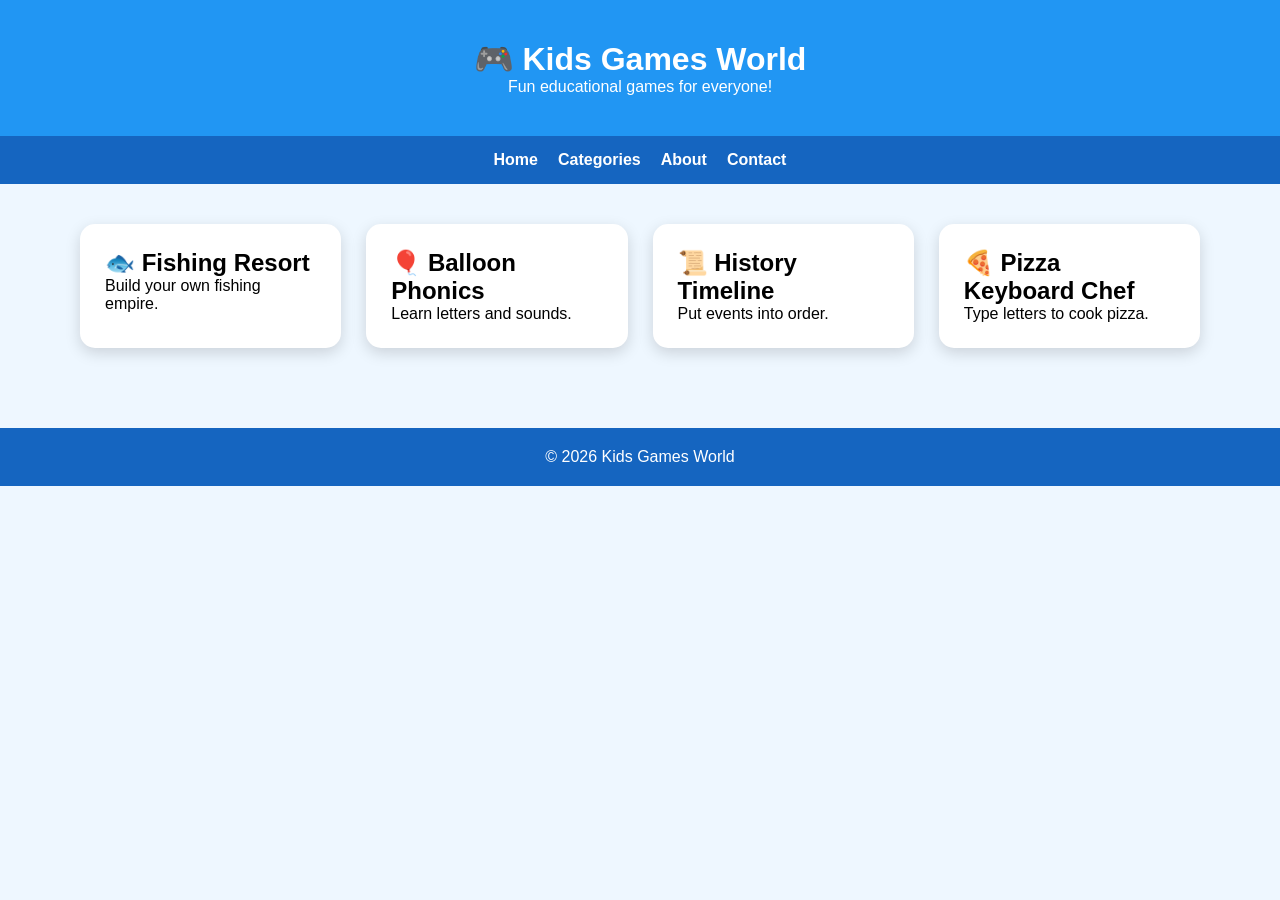
<file: index.html>
<!DOCTYPE html>
<html lang="en">
<head>

<meta charset="UTF-8">
<meta name="viewport" content="width=device-width, initial-scale=1.0">

<title>Kids Games World</title>

<link rel="stylesheet" href="style.css">

</head>

<body>

<header>

<h1>🎮 Kids Games World</h1>

<p>Fun educational games for everyone!</p>

</header>

<nav>

<a href="#">Home</a>

<a href="#">Categories</a>

<a href="#">About</a>

<a href="#">Contact</a>

</nav>

<main>

<div class="games-grid">

<a class="game-card" href="games/fishing-resort.html">

<h2>🐟 Fishing Resort</h2>

<p>Build your own fishing empire.</p>

</a>

<a class="game-card" href="games/balloon-phonics.html">

<h2>🎈 Balloon Phonics</h2>

<p>Learn letters and sounds.</p>

</a>

<a class="game-card" href="games/history-timeline.html">

<h2>📜 History Timeline</h2>

<p>Put events into order.</p>

</a>

<a class="game-card" href="games/pizza-chef.html">

<h2>🍕 Pizza Keyboard Chef</h2>

<p>Type letters to cook pizza.</p>

</a>

</div>

</main>

<footer>

<p>© 2026 Kids Games World</p>

</footer>

<script src="script.js"></script>

</body>
</html>
</file>
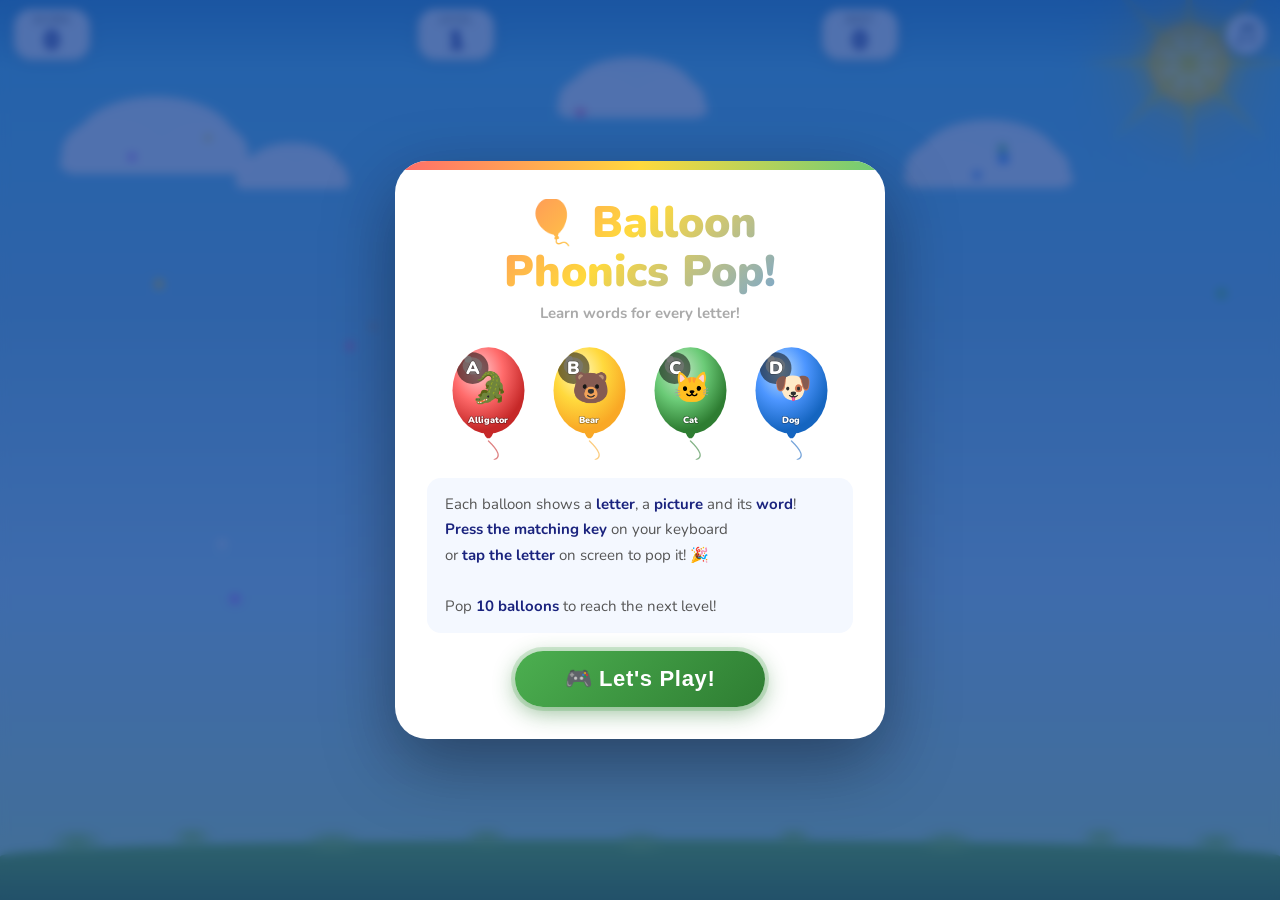
<file: games/balloon-phonics.html>
<!DOCTYPE html>
<html lang="en">
<head>
<meta charset="UTF-8">
<meta name="viewport" content="width=device-width, initial-scale=1.0, user-scalable=no">
<title>Balloon Phonics Pop!</title>
<meta name="description" content="A fun kids phonics balloon pop game — learn your ABCs!">
<link rel="preconnect" href="https://fonts.googleapis.com">
<link href="https://fonts.googleapis.com/css2?family=Nunito:wght@700;800;900&display=swap" rel="stylesheet">
<style>
* { margin:0; padding:0; box-sizing:border-box; -webkit-tap-highlight-color:transparent; }

body {
  font-family:'Nunito','Segoe UI',Arial,sans-serif;
  background:#87CEEB;
  min-height:100vh;
  overflow:hidden;
  position:relative;
  user-select:none;
}

#sky {
  position:fixed; inset:0;
  background:linear-gradient(180deg,#5bc8f5 0%,#87CEEB 35%,#b8e8f9 65%,#c8f2aa 100%);
  z-index:0;
}

#sun {
  position:fixed; top:22px; right:50px;
  width:82px; height:82px;
  background:radial-gradient(circle,#fff7b0 20%,#FFE033 55%,#FFB300 100%);
  border-radius:50%;
  box-shadow:0 0 0 14px rgba(255,220,0,0.18),0 0 60px 30px rgba(255,200,0,0.35);
  z-index:1;
  animation:sunPulse 3.5s ease-in-out infinite, sunSpin 22s linear infinite;
}
@keyframes sunPulse {
  0%,100%{box-shadow:0 0 0 14px rgba(255,220,0,0.18),0 0 60px 30px rgba(255,200,0,0.35);}
  50%    {box-shadow:0 0 0 24px rgba(255,220,0,0.22),0 0 85px 42px rgba(255,200,0,0.44);}
}
@keyframes sunSpin { to { transform:rotate(360deg); } }

.sun-ray {
  position:absolute; top:50%; left:50%;
  width:110px; height:7px;
  background:linear-gradient(90deg,rgba(255,224,0,0.82),transparent);
  transform-origin:0 50%;
  border-radius:4px;
}
.sun-ray:nth-child(1){transform:translate(0,-50%) rotate(0deg);}
.sun-ray:nth-child(2){transform:translate(0,-50%) rotate(45deg);}
.sun-ray:nth-child(3){transform:translate(0,-50%) rotate(90deg);}
.sun-ray:nth-child(4){transform:translate(0,-50%) rotate(135deg);}
.sun-ray:nth-child(5){transform:translate(0,-50%) rotate(180deg);}
.sun-ray:nth-child(6){transform:translate(0,-50%) rotate(225deg);}
.sun-ray:nth-child(7){transform:translate(0,-50%) rotate(270deg);}
.sun-ray:nth-child(8){transform:translate(0,-50%) rotate(315deg);}

#ground {
  position:fixed; bottom:0; left:0; right:0;
  height:60px;
  background:linear-gradient(180deg,#82c926 0%,#5a8f1a 100%);
  z-index:4;
  border-radius:60% 60% 0 0/20px 20px 0 0;
}
#ground::before {
  content:'';
  position:absolute; top:-13px; left:0; right:0; height:26px;
  background:
    radial-gradient(ellipse 30px 15px at 6%  60%,#98d632,transparent),
    radial-gradient(ellipse 22px 12px at 15% 38%,#a2db3a,transparent),
    radial-gradient(ellipse 32px 15px at 26% 62%,#98d632,transparent),
    radial-gradient(ellipse 24px 12px at 38% 40%,#a2db3a,transparent),
    radial-gradient(ellipse 28px 14px at 50% 62%,#98d632,transparent),
    radial-gradient(ellipse 20px 11px at 62% 38%,#a2db3a,transparent),
    radial-gradient(ellipse 30px 15px at 74% 62%,#98d632,transparent),
    radial-gradient(ellipse 22px 12px at 86% 40%,#a2db3a,transparent),
    radial-gradient(ellipse 26px 13px at 95% 60%,#98d632,transparent);
}

.cloud { position:fixed; z-index:1; opacity:0.93; }
.bird  { position:fixed; z-index:2; pointer-events:none; animation:birdFly var(--dur) linear forwards; }
@keyframes birdFly { from{left:-80px;} to{left:calc(100vw + 80px);} }

.bg-sparkle {
  position:fixed; z-index:2; pointer-events:none; border-radius:50%;
  animation:twinkle var(--dur) ease-in-out infinite alternate;
}
@keyframes twinkle {
  from{opacity:0.08;transform:scale(0.7);}
  to  {opacity:0.50;transform:scale(1.3);}
}

/* ── BALLOONS ── */
#game-canvas { position:fixed; inset:0; z-index:3; pointer-events:none; }

.balloon-wrap {
  position:absolute; pointer-events:all; cursor:pointer;
  transform-origin:center bottom;
  animation:balloonWobble var(--wobble-dur,2.4s) ease-in-out infinite;
}
@keyframes balloonWobble {
  0%,100%{transform:rotate(calc(var(--wobble-dir,1)*3.5deg));}
  50%    {transform:rotate(calc(var(--wobble-dir,1)*-3.5deg));}
}
.balloon-wrap:hover { filter:brightness(1.12) drop-shadow(0 0 12px rgba(255,255,255,0.55)); }

/* ── PARTICLES & EFFECTS ── */
@keyframes confettiFall {
  0%  {opacity:1;}
  100%{transform:var(--tx,translateY(150px)) rotate(720deg) scale(0.3);opacity:0;}
}
.confetti-piece {
  position:fixed; pointer-events:none; z-index:20;
  animation:confettiFall var(--dur,0.8s) ease-in var(--delay,0s) forwards;
}

@keyframes starShoot {
  0%  {transform:translate(0,0) scale(1); opacity:1;}
  100%{transform:translate(var(--dx),var(--dy)) scale(0); opacity:0;}
}
.star-particle {
  position:fixed; pointer-events:none; z-index:21;
  animation:starShoot var(--dur,0.6s) ease-out forwards;
}

@keyframes praiseFloat {
  0%  {transform:translate(-50%,0) scale(0.4); opacity:0;}
  20% {transform:translate(-50%,-20px) scale(1.28); opacity:1;}
  75% {transform:translate(-50%,-68px) scale(1); opacity:1;}
  100%{transform:translate(-50%,-115px) scale(0.7); opacity:0;}
}
.praise-text {
  position:fixed; pointer-events:none; z-index:22;
  font-family:'Nunito',Arial,sans-serif; font-size:30px; font-weight:900;
  text-shadow:0 2px 8px rgba(0,0,0,0.22);
  animation:praiseFloat 1.3s ease-out forwards; white-space:nowrap;
}

/* Word pop-up that floats up showing the word */
@keyframes wordFloat {
  0%  {transform:translate(-50%,0) scale(0.6); opacity:0;}
  18% {transform:translate(-50%,-14px) scale(1.15); opacity:1;}
  70% {transform:translate(-50%,-55px) scale(1);    opacity:1;}
  100%{transform:translate(-50%,-95px) scale(0.8);  opacity:0;}
}
.word-popup {
  position:fixed; pointer-events:none; z-index:23;
  font-family:'Nunito',Arial,sans-serif; font-size:22px; font-weight:900;
  background:rgba(255,255,255,0.95);
  border-radius:50px; padding:5px 18px;
  box-shadow:0 4px 16px rgba(0,0,0,0.18);
  animation:wordFloat 1.55s ease-out forwards; white-space:nowrap;
}

@keyframes missedFloat {
  0%  {opacity:0.95; transform:translateX(-50%) translateY(0);}
  100%{opacity:0;    transform:translateX(-50%) translateY(-55px);}
}
.missed-text {
  position:fixed; pointer-events:none; z-index:22;
  font-family:'Nunito',Arial,sans-serif; font-size:17px; font-weight:800; color:#ff4444;
  text-shadow:0 1px 4px rgba(0,0,0,0.18);
  animation:missedFloat 0.95s ease-out forwards;
}

/* ── HUD ── */
#hud {
  position:fixed; top:0; left:0; right:0;
  display:flex; justify-content:space-between; align-items:center;
  padding:9px 14px; z-index:10;
  background:linear-gradient(180deg,rgba(0,50,130,0.28) 0%,transparent 100%);
}
.hud-box {
  background:rgba(255,255,255,0.94); border-radius:18px; padding:4px 14px;
  text-align:center; min-width:76px;
  box-shadow:0 3px 14px rgba(0,0,0,0.14),inset 0 1px 0 rgba(255,255,255,0.9);
}
.hud-box.bump { animation:hudBump 0.32s ease-out; }
@keyframes hudBump { 0%{transform:scale(1);}50%{transform:scale(1.3);}100%{transform:scale(1);} }
.hud-label { font-size:10px; font-weight:800; text-transform:uppercase; letter-spacing:0.07em; color:#777; }
.hud-value { font-size:26px; font-weight:900; color:#1a237e; line-height:1.1; }

/* Music toggle button */
#music-btn {
  background:rgba(255,255,255,0.93); border:none; border-radius:50%;
  width:40px; height:40px; font-size:20px; cursor:pointer;
  box-shadow:0 3px 10px rgba(0,0,0,0.14); transition:transform 0.12s;
  display:flex; align-items:center; justify-content:center;
  flex-shrink:0;
}
#music-btn:active { transform:scale(0.88); }

#progress-wrap {
  position:fixed; bottom:60px; left:50%; transform:translateX(-50%);
  z-index:10; display:none;
  background:rgba(255,255,255,0.9); border-radius:22px; padding:4px 16px 6px;
  box-shadow:0 2px 12px rgba(0,0,0,0.14); text-align:center;
}
#progress-label { font-size:11px; font-weight:800; color:#666; text-transform:uppercase; letter-spacing:0.05em; }
#progress-bar-bg { width:190px; height:13px; background:#e0e0e0; border-radius:10px; overflow:hidden; margin-top:3px; }
#progress-bar { height:100%; background:linear-gradient(90deg,#4CAF50,#8BC34A,#FFD93D); border-radius:10px; width:0%; transition:width 0.38s ease; }

/* ── SCREENS ── */
#screen-overlay {
  position:fixed; inset:0; z-index:30;
  display:flex; flex-direction:column; align-items:center; justify-content:center;
  background:rgba(10,55,140,0.70); backdrop-filter:blur(5px);
}
.screen-card {
  background:white; border-radius:32px; padding:38px 32px 32px;
  max-width:490px; width:94%; text-align:center;
  box-shadow:0 24px 70px rgba(0,0,0,0.38); position:relative; overflow:hidden;
  animation:cardPop 0.38s cubic-bezier(0.34,1.56,0.64,1);
}
@keyframes cardPop { from{transform:scale(0.65);opacity:0;}to{transform:scale(1);opacity:1;} }
.screen-card::before {
  content:''; position:absolute; top:0; left:0; right:0; height:9px;
  background:linear-gradient(90deg,#FF6B6B,#FFD93D,#6BCB77,#4D96FF,#C77DFF,#FF9A3C,#FF6B6B);
  background-size:300% 100%; animation:rainbowSlide 3s linear infinite;
}
@keyframes rainbowSlide { to{background-position:-300% 0;} }

.game-title {
  font-size:clamp(26px,7vw,44px); font-weight:900;
  background:linear-gradient(135deg,#FF6B6B 0%,#FFD93D 45%,#4D96FF 100%);
  -webkit-background-clip:text; -webkit-text-fill-color:transparent;
  background-clip:text; line-height:1.12; margin-bottom:6px;
}
.game-subtitle { font-size:15px; color:#aaa; margin-bottom:20px; font-weight:700; }
.instruction-text {
  font-size:15px; color:#555; line-height:1.7; margin-bottom:12px;
  background:#f4f8ff; border-radius:14px; padding:14px 18px; text-align:left;
}
.instruction-text strong { color:#1a237e; }

/* Example balloon preview on start screen */
.preview-balloons {
  display:flex; justify-content:center; gap:16px; margin-bottom:18px; flex-wrap:wrap;
}
.preview-item {
  display:flex; flex-direction:column; align-items:center; gap:3px;
}
.preview-item span.lbl { font-size:11px; font-weight:800; color:#999; }

.big-btn {
  display:inline-block;
  background:linear-gradient(135deg,#4CAF50,#2E7D32);
  color:white; font-size:22px; font-weight:900;
  padding:15px 50px; border-radius:50px; border:none; cursor:pointer;
  box-shadow:0 6px 22px rgba(46,125,50,0.48),0 0 0 4px rgba(76,175,80,0.22);
  transition:transform 0.1s; letter-spacing:0.03em; margin-top:6px;
  animation:btnPulse 2.2s ease-in-out infinite;
}
@keyframes btnPulse {
  0%,100%{box-shadow:0 6px 22px rgba(46,125,50,0.48),0 0 0 4px rgba(76,175,80,0.22);}
  50%    {box-shadow:0 8px 30px rgba(46,125,50,0.62),0 0 0 10px rgba(76,175,80,0.12);}
}
.big-btn:active,.big-btn:hover { transform:scale(1.06); }
.big-btn.red {
  background:linear-gradient(135deg,#FF6B6B,#c62828);
  box-shadow:0 6px 22px rgba(198,40,40,0.48); animation:none;
}

.score-display { display:flex; justify-content:center; gap:22px; margin:18px 0; }
.score-item .val { font-size:48px; font-weight:900; color:#1a237e; line-height:1; }
.score-item .lbl { font-size:11px; font-weight:800; text-transform:uppercase; letter-spacing:0.08em; color:#bbb; }

/* ── MOBILE KEYBOARD ── */
#mobile-keyboard {
  position:fixed; bottom:60px; left:0; right:0; z-index:10;
  background:linear-gradient(180deg,rgba(20,90,180,0.10),rgba(10,60,150,0.24));
  backdrop-filter:blur(8px); padding:5px 3px 7px; display:none;
}
.kb-row { display:flex; justify-content:center; gap:3px; margin:2px 0; }
.kb-key {
  width:clamp(26px,8vw,50px); height:clamp(34px,9.5vw,58px);
  border-radius:10px; border:2px solid rgba(255,255,255,0.45);
  font-size:clamp(13px,3.8vw,21px); font-weight:900; font-family:'Nunito',Arial,sans-serif;
  cursor:pointer; display:flex; align-items:center; justify-content:center;
  color:white; text-shadow:0 1px 4px rgba(0,0,0,0.45);
  box-shadow:0 4px 10px rgba(0,0,0,0.22),inset 0 1px 0 rgba(255,255,255,0.32);
  transition:transform 0.07s; -webkit-touch-callout:none; touch-action:manipulation;
}
.kb-key:active { transform:scale(0.86); }

/* ── LEVEL UP BANNER ── */
#level-up-banner {
  position:fixed; top:50%; left:50%;
  transform:translate(-50%,-50%) scale(0);
  z-index:25; pointer-events:none;
  background:linear-gradient(135deg,#FFD93D,#FF6B6B);
  color:white; font-size:30px; font-weight:900;
  font-family:'Nunito',Arial,sans-serif;
  padding:22px 52px; border-radius:28px; text-align:center;
  box-shadow:0 16px 55px rgba(0,0,0,0.35);
  transition:transform 0.38s cubic-bezier(0.34,1.56,0.64,1);
}
#level-up-banner.show { transform:translate(-50%,-50%) scale(1); }
#level-up-banner small { display:block; font-size:16px; opacity:0.88; margin-top:5px; }
</style>
</head>
<body>

<div id="sky"></div>
<div id="sun">
  <div class="sun-ray"></div><div class="sun-ray"></div>
  <div class="sun-ray"></div><div class="sun-ray"></div>
  <div class="sun-ray"></div><div class="sun-ray"></div>
  <div class="sun-ray"></div><div class="sun-ray"></div>
</div>
<div id="cloud1" class="cloud"></div>
<div id="cloud2" class="cloud"></div>
<div id="cloud3" class="cloud"></div>
<div id="cloud4" class="cloud"></div>
<div id="ground"></div>

<div id="hud">
  <div class="hud-box" id="hud-score">
    <div class="hud-label">Score</div>
    <div class="hud-value" id="score-disp">0</div>
  </div>
  <div class="hud-box" id="hud-level">
    <div class="hud-label">Level</div>
    <div class="hud-value" id="level-disp">1</div>
  </div>
  <div class="hud-box" id="hud-best">
    <div class="hud-label">Best</div>
    <div class="hud-value" id="best-disp">0</div>
  </div>
  <button id="music-btn" title="Toggle music">🎵</button>
</div>

<div id="progress-wrap">
  <div id="progress-label">Pop: 0/10</div>
  <div id="progress-bar-bg"><div id="progress-bar"></div></div>
</div>

<div id="game-canvas"></div>
<div id="mobile-keyboard"></div>

<div id="level-up-banner">
  ⭐ Level <span id="lv-num">2</span>! ⭐
  <small id="lv-sub">Amazing!</small>
</div>

<div id="screen-overlay">
  <!-- START -->
  <div class="screen-card" id="start-screen">
    <div class="game-title">🎈 Balloon<br>Phonics Pop!</div>
    <div class="game-subtitle">Learn words for every letter!</div>
    <div class="preview-balloons" id="preview-balloons"></div>
    <div class="instruction-text">
      Each balloon shows a <strong>letter</strong>, a <strong>picture</strong> and its <strong>word</strong>!<br>
      <strong>Press the matching key</strong> on your keyboard<br>
      or <strong>tap the letter</strong> on screen to pop it! 🎉<br><br>
      Pop <strong>10 balloons</strong> to reach the next level!
    </div>
    <button class="big-btn" id="start-btn">🎮 Let's Play!</button>
  </div>

  <!-- GAME OVER -->
  <div class="screen-card" id="gameover-screen" style="display:none">
    <div class="game-title">🎊 Well Done!</div>
    <div class="score-display">
      <div class="score-item">
        <div class="val" id="final-score">0</div>
        <div class="lbl">Score</div>
      </div>
      <div class="score-item">
        <div class="val" id="final-level">1</div>
        <div class="lbl">Level</div>
      </div>
      <div class="score-item">
        <div class="val" id="final-best">0</div>
        <div class="lbl">Best</div>
      </div>
    </div>
    <button class="big-btn red" id="restart-btn">🔄 Play Again!</button>
  </div>
</div>

<script>
(function () {
'use strict';

// ─── Letter → Word + Emoji ───────────────────────────────────────────────────
// Animal words + the sound they make (spoken by TTS after the word)
const WORDS = {
  A:{word:'Alligator', emoji:'🐊', sound:'snap snap'},
  B:{word:'Bear',      emoji:'🐻', sound:'roar'},
  C:{word:'Cat',       emoji:'🐱', sound:'meow'},
  D:{word:'Dog',       emoji:'🐶', sound:'woof woof'},
  E:{word:'Elephant',  emoji:'🐘', sound:'trumpet! trumpet!'},
  F:{word:'Frog',      emoji:'🐸', sound:'ribbit ribbit'},
  G:{word:'Gorilla',   emoji:'🦍', sound:'ooh ooh aah'},
  H:{word:'Horse',     emoji:'🐴', sound:'neigh'},
  I:{word:'Iguana',    emoji:'🦎', sound:null},
  J:{word:'Jaguar',    emoji:'🐆', sound:'roar'},
  K:{word:'Kangaroo',  emoji:'🦘', sound:null},
  L:{word:'Lion',      emoji:'🦁', sound:'roar'},
  M:{word:'Monkey',    emoji:'🐒', sound:'ooh ooh aah aah'},
  N:{word:'Narwhal',   emoji:'🐳', sound:null},
  O:{word:'Owl',       emoji:'🦉', sound:'hoot hoot'},
  P:{word:'Pig',       emoji:'🐷', sound:'oink oink'},
  Q:{word:'Quail',     emoji:'🐦', sound:'chirp chirp'},
  R:{word:'Rooster',   emoji:'🐓', sound:'cock a doodle doo'},
  S:{word:'Snake',     emoji:'🐍', sound:'hissss'},
  T:{word:'Tiger',     emoji:'🐯', sound:'roar'},
  U:{word:'Unicorn',   emoji:'🦄', sound:null},
  V:{word:'Vulture',   emoji:'🦅', sound:'screech'},
  W:{word:'Walrus',    emoji:'🦭', sound:'ork ork ork'},
  X:{word:'X-ray',     emoji:'🩻', sound:null},
  Y:{word:'Yak',       emoji:'🐃', sound:'moo'},
  Z:{word:'Zebra',     emoji:'🦓', sound:'neigh'},
};

const BALLOON_COLORS = [
  {body:'#FF6B6B',shadow:'#c62828',shine:'#ffcdd2'},
  {body:'#FFD93D',shadow:'#f9a825',shine:'#fff9c4'},
  {body:'#6BCB77',shadow:'#2e7d32',shine:'#c8e6c9'},
  {body:'#4D96FF',shadow:'#1565c0',shine:'#bbdefb'},
  {body:'#C77DFF',shadow:'#6a1b9a',shine:'#e1bee7'},
  {body:'#FF9A3C',shadow:'#e65100',shine:'#ffe0b2'},
  {body:'#FF6EB4',shadow:'#880e4f',shine:'#fce4ec'},
  {body:'#00D4AA',shadow:'#00695c',shine:'#b2dfdb'},
];
const KB_COLORS = ['#e53935','#e64a19','#f9a825','#43a047','#1e88e5','#8e24aa','#d81b60','#00897b'];
const PRAISE    = ['Amazing!','Wow!','Nice!','Pop!','Yes!','Cool!','Awesome!','Super!','🌟','💥','🎉','🔥'];
const LV_MSGS   = ['Amazing!','Fantastic!','Super!','You rock!','Brilliant!','Incredible!','Genius!','🔥 Hot!'];
const CONFETTI  = ['#FF6B6B','#FFD93D','#6BCB77','#4D96FF','#C77DFF','#FF9A3C','#FF6EB4','white','#00D4AA'];

// ─── State ───────────────────────────────────────────────────────────────────
let gameState = 'start';
let score = 0, level = 1, levelPops = 0, popsNeeded = 10;
let bestScore = parseInt(localStorage.getItem('bpp_best4') || '0');
let balloons = [], nextSpawn = 0;
let spawnInterval = 2600, balloonSpeed = 0.48;
let animFrameId = null, audioCtx = null;
let isMobile = false, lastTime = 0, gradId = 0;

const gameCanvas = document.getElementById('game-canvas');
const GROUND_H   = 60;

function rnd(a,b){ return a + Math.random()*(b-a); }
function detectMobile(){
  return window.matchMedia('(max-width:900px),(pointer:coarse)').matches
    || /Mobi|Android|iPhone|iPad|iPod/i.test(navigator.userAgent);
}

// ─── HUD ─────────────────────────────────────────────────────────────────────
function updateHUD(bumpScore){
  document.getElementById('score-disp').textContent = score;
  document.getElementById('level-disp').textContent = level;
  document.getElementById('best-disp').textContent  = bestScore;
  if(bumpScore){
    const b = document.getElementById('hud-score');
    b.classList.remove('bump'); void b.offsetWidth; b.classList.add('bump');
  }
  const pct = Math.min(100,(levelPops/popsNeeded)*100);
  document.getElementById('progress-bar').style.width = pct+'%';
  document.getElementById('progress-label').textContent = `Pop: ${levelPops}/${popsNeeded}`;
}

// ─── Audio ────────────────────────────────────────────────────────────────────
let musicMuted = false;
let musicGainNode = null;
let musicPlaying  = false;

// Twinkle Twinkle Little Star — public domain
const BEAT = 0.31; // seconds per beat
const MUSIC_NOTES = {
  C4:261.63, D4:293.66, E4:329.63, F4:349.23,
  G4:392.00, A4:440.00, C5:523.25, REST:0
};
// [note, beats]
const TWINKLE = [
  ['C4',1],['C4',1],['G4',1],['G4',1],['A4',1],['A4',1],['G4',2],
  ['F4',1],['F4',1],['E4',1],['E4',1],['D4',1],['D4',1],['C4',2],
  ['G4',1],['G4',1],['F4',1],['F4',1],['E4',1],['E4',1],['D4',2],
  ['G4',1],['G4',1],['F4',1],['F4',1],['E4',1],['E4',1],['D4',2],
  ['C4',1],['C4',1],['G4',1],['G4',1],['A4',1],['A4',1],['G4',2],
  ['F4',1],['F4',1],['E4',1],['E4',1],['D4',1],['D4',1],['C4',4],
];

function scheduleMelody(startTime) {
  if (!audioCtx || !musicGainNode) return;
  let t = startTime;
  TWINKLE.forEach(([name, beats]) => {
    const freq = MUSIC_NOTES[name];
    const dur  = BEAT * beats;
    if (freq > 0) {
      // Music-box pluck: sine wave, instant attack, very fast decay
      // Play two octaves up for that tinkling baby-mobile quality
      const osc = audioCtx.createOscillator();
      const env = audioCtx.createGain();
      osc.type = 'sine';
      osc.frequency.value = freq * 2; // one octave up = tinkling
      env.gain.setValueAtTime(0.9, t);
      env.gain.exponentialRampToValueAtTime(0.001, t + Math.min(dur * 0.8, 0.55));
      osc.connect(env); env.connect(musicGainNode);
      osc.start(t); osc.stop(t + Math.min(dur * 0.85, 0.6));
    }
    t += dur;
  });
  // Loop
  const totalDur = TWINKLE.reduce((s,[,b])=>s+BEAT*b, 0);
  setTimeout(() => {
    if (musicPlaying && !musicMuted && audioCtx) scheduleMelody(audioCtx.currentTime + 0.05);
  }, (startTime - audioCtx.currentTime + totalDur - 0.3) * 1000);
}

function startMusic() {
  if (!audioCtx) return;
  if (musicPlaying) return;
  musicPlaying = true;
  if (!musicGainNode) {
    musicGainNode = audioCtx.createGain();
    musicGainNode.gain.value = musicMuted ? 0 : 0.055; // very gentle
    musicGainNode.connect(audioCtx.destination);
  }
  scheduleMelody(audioCtx.currentTime + 0.1);
}

function toggleMusic() {
  musicMuted = !musicMuted;
  if (musicGainNode) musicGainNode.gain.setTargetAtTime(musicMuted ? 0 : 0.055, audioCtx.currentTime, 0.2);
  document.getElementById('music-btn').textContent = musicMuted ? '🔇' : '🎵';
  if (!musicMuted && !musicPlaying) startMusic();
}

function initAudio(){
  if(!audioCtx) {
    audioCtx = new (window.AudioContext||window.webkitAudioContext)();
    // Start music on first interaction (after a short delay)
    setTimeout(startMusic, 400);
  }
}
function playPop(){
  if(!audioCtx) return;
  try {
    const now=audioCtx.currentTime;
    const buf=audioCtx.createBuffer(1,audioCtx.sampleRate*0.22,audioCtx.sampleRate);
    const d=buf.getChannelData(0);
    for(let i=0;i<d.length;i++){
      const t=i/audioCtx.sampleRate;
      d[i]=(Math.random()*2-1)*Math.exp(-t*20)*(Math.sin(2*Math.PI*220*t)*0.65+Math.sin(2*Math.PI*440*t)*0.35);
    }
    const src=audioCtx.createBufferSource(); src.buffer=buf;
    const gain=audioCtx.createGain();
    gain.gain.setValueAtTime(1.25,now);
    gain.gain.exponentialRampToValueAtTime(0.001,now+0.22);
    src.connect(gain); gain.connect(audioCtx.destination); src.start(now);
  } catch(e){}
}
function playLevelUp(){
  if(!audioCtx) return;
  try {
    [523,659,784,1047].forEach((freq,i)=>{
      const osc=audioCtx.createOscillator();
      const gain=audioCtx.createGain();
      osc.type='sine'; osc.frequency.value=freq;
      const t=audioCtx.currentTime+i*0.13;
      gain.gain.setValueAtTime(0,t);
      gain.gain.linearRampToValueAtTime(0.38,t+0.05);
      gain.gain.exponentialRampToValueAtTime(0.001,t+0.38);
      osc.connect(gain); gain.connect(audioCtx.destination);
      osc.start(t); osc.stop(t+0.42);
    });
  } catch(e){}
}

// ─── Speech ───────────────────────────────────────────────────────────────────
let _voices = [];
function loadVoices(){ _voices = window.speechSynthesis ? window.speechSynthesis.getVoices() : []; }
if(window.speechSynthesis){ loadVoices(); window.speechSynthesis.onvoiceschanged = loadVoices; }

function getBestVoice(){
  // Google voices sound significantly more natural than system voices
  const preferred = [
    /google us english/i,
    /google uk english female/i,
    /google uk english male/i,
    /google.*english/i,
    /samantha/i,
    /karen/i,
    /daniel/i,
    /kate/i,
    /victoria/i,
  ];
  for(const re of preferred){
    const v = _voices.find(v => re.test(v.name) && /en/i.test(v.lang));
    if(v) return v;
  }
  // Fall back to any English voice
  return _voices.find(v=>/en[-_]US/i.test(v.lang))
      || _voices.find(v=>/en[-_]GB/i.test(v.lang))
      || _voices.find(v=>/en/i.test(v.lang))
      || null;
}

function makeUtter(text, rate, pitch, voice){
  const u = new SpeechSynthesisUtterance(text);
  u.rate   = rate;
  u.pitch  = pitch;
  u.volume = 1;
  u.lang   = 'en-US';
  if(voice) u.voice = voice;
  return u;
}

function speakWord(letter){
  if(!window.speechSynthesis) return;
  try {
    window.speechSynthesis.cancel();
    const voice = getBestVoice();
    const info  = WORDS[letter];
    if(!info) return;

    // Speak the word first, then chain the animal sound via onend
    // (chaining avoids clipping and sounds much more natural than queueing)
    const wordUtt = makeUtter(info.word, 0.88, 1.05, voice);
    if(info.sound){
      wordUtt.onend = () => {
        // Short pause then animal sound at a slightly more expressive pitch
        setTimeout(() => {
          try {
            window.speechSynthesis.speak(makeUtter(info.sound, 0.82, 1.12, voice));
          } catch(e){}
        }, 120);
      };
    }
    window.speechSynthesis.speak(wordUtt);
  } catch(e){}
}

// ─── Balloon SVG ──────────────────────────────────────────────────────────────
// Balloon layout:
//   - Wide rounded balloon body with letter badge (top-left) + big emoji (center) + word (bottom)
//   - Knot + string dangling below
const BW = 118, BH = 162; // total element size
const BB_RX = 50, BB_RY = 60; // balloon body ellipse radii
const BODY_CX = BW/2, BODY_CY = 66;

function makeBalloonSVG(letter, color){
  const id  = ++gradId;
  const knotY = BODY_CY + BB_RY + 1;
  return `<svg width="${BW}" height="${BH}" viewBox="0 0 ${BW} ${BH}" xmlns="http://www.w3.org/2000/svg">
  <defs>
    <radialGradient id="rg${id}" cx="36%" cy="28%" r="68%">
      <stop offset="0%"   stop-color="${color.shine}"/>
      <stop offset="50%"  stop-color="${color.body}"/>
      <stop offset="100%" stop-color="${color.shadow}"/>
    </radialGradient>
    <clipPath id="cp${id}">
      <ellipse cx="${BODY_CX}" cy="${BODY_CY}" rx="${BB_RX}" ry="${BB_RY}"/>
    </clipPath>
  </defs>

  <!-- Balloon body -->
  <ellipse cx="${BODY_CX}" cy="${BODY_CY}" rx="${BB_RX}" ry="${BB_RY}" fill="url(#rg${id})"/>
  <!-- Shine -->
  <ellipse cx="${BODY_CX*.62}" cy="${BODY_CY*.48}" rx="${BB_RX*.27}" ry="${BB_RY*.20}" fill="rgba(255,255,255,0.60)"/>
  <ellipse cx="${BODY_CX*.52}" cy="${BODY_CY*.34}" rx="${BB_RX*.10}" ry="${BB_RY*.08}" fill="rgba(255,255,255,0.78)"/>

  <!-- Letter badge — circle in top-left of balloon -->
  <circle cx="${BODY_CX - BB_RX*.44}" cy="${BODY_CY - BB_RY*.52}" r="22" fill="rgba(0,0,0,0.52)" clip-path="url(#cp${id})"/>
  <text x="${BODY_CX - BB_RX*.44}" y="${BODY_CY - BB_RY*.52}"
    fill="white" font-size="25" font-weight="900" text-anchor="middle" dominant-baseline="central"
    font-family="Nunito,Arial,sans-serif"
    stroke="rgba(0,0,0,0.45)" stroke-width="1.5" paint-order="stroke">${letter}</text>

  <!-- Big emoji in center -->
  <text x="${BODY_CX + 2}" y="${BODY_CY - 4}"
    font-size="42" text-anchor="middle" dominant-baseline="central"
    font-family="Apple Color Emoji,Segoe UI Emoji,Noto Color Emoji,sans-serif">${WORDS[letter].emoji}</text>

  <!-- Word label at bottom of balloon -->
  <text x="${BODY_CX}" y="${BODY_CY + BB_RY*.68}"
    fill="white" font-size="12.5" font-weight="900" text-anchor="middle" dominant-baseline="central"
    font-family="Nunito,Arial,sans-serif"
    stroke="rgba(0,0,0,0.35)" stroke-width="2" paint-order="stroke">${WORDS[letter].word}</text>

  <!-- Knot -->
  <path d="M${BODY_CX-5} ${knotY-2} Q${BODY_CX} ${knotY+10} ${BODY_CX+5} ${knotY-2}"
    fill="${color.shadow}" stroke="${color.shadow}" stroke-width="2.8" stroke-linecap="round"/>

  <!-- String -->
  <path d="M${BODY_CX} ${knotY+9} Q${BODY_CX+22} ${knotY+30} ${BODY_CX+8} ${BH}"
    fill="none" stroke="${color.shadow}" stroke-width="1.8" stroke-linecap="round" opacity="0.58"/>
</svg>`;
}

// ─── Spawn balloon ────────────────────────────────────────────────────────────
function spawnBalloon(){
  const letter = String.fromCharCode(65 + Math.floor(Math.random()*26));
  const color  = BALLOON_COLORS[Math.floor(Math.random()*BALLOON_COLORS.length)];
  const margin = 18;
  const x = margin + Math.random() * (window.innerWidth - BW - margin*2);
  const startY = window.innerHeight - GROUND_H - 4;

  const wrap = document.createElement('div');
  wrap.className = 'balloon-wrap';
  const wDir = Math.random()>0.5?1:-1;
  const wDur = rnd(2.0,3.2).toFixed(2);
  wrap.style.cssText = `left:${x}px;top:${startY}px;width:${BW}px;height:${BH}px;opacity:0;--wobble-dir:${wDir};--wobble-dur:${wDur}s;`;
  wrap.innerHTML = makeBalloonSVG(letter, color);

  requestAnimationFrame(()=>{ wrap.style.transition='opacity 0.32s'; wrap.style.opacity='1'; });

  const b = {
    el:wrap, letter, x, y:startY, color,
    speed: balloonSpeed + Math.random()*0.28,
    phase: Math.random()*Math.PI*2,
    swayAmp: rnd(7,18), swaySpd: rnd(0.6,1.3),
    alive:true, popping:false
  };

  wrap.addEventListener('click',     ()  => handleInput(letter));
  wrap.addEventListener('touchstart',(e) => { e.preventDefault(); handleInput(letter); },{passive:false});

  gameCanvas.appendChild(wrap);
  balloons.push(b);
}

// ─── Pop ─────────────────────────────────────────────────────────────────────
function popBalloon(b){
  if(!b.alive||b.popping) return;
  b.popping = true; b.alive = false;

  playPop();
  speakWord(b.letter);

  // Expand-and-fade the balloon
  b.el.style.transition    = 'transform 0.28s cubic-bezier(0.34,1.3,0.64,1), opacity 0.28s';
  b.el.style.transformOrigin = 'center center';
  b.el.style.transform     = 'scale(2.0)';
  b.el.style.opacity       = '0';
  const elRef = b.el;
  setTimeout(()=>{ if(elRef.parentNode) elRef.parentNode.removeChild(elRef); }, 300);

  spawnParticles(b.x + BW/2, b.y + 60, b.color);
  spawnPraise(b.x + BW/2, b.y + 20, b.color.body);
  spawnWordPopup(b.x + BW/2, b.y, b.letter);

  score++; levelPops++;
  if(score > bestScore){ bestScore = score; localStorage.setItem('bpp_best4', bestScore); }

  if(levelPops >= popsNeeded){
    levelPops = 0; level++;
    balloonSpeed   = 0.48 + (level-1)*0.09;
    spawnInterval  = Math.max(1000, 2600-(level-1)*155);
    popsNeeded     = Math.min(20, 10 + Math.floor((level-1)/3));
    showLevelUp(); playLevelUp();
  }
  updateHUD(true);
}

// ─── Word popup ───────────────────────────────────────────────────────────────
function spawnWordPopup(x, y, letter){
  const info = WORDS[letter];
  if(!info) return;
  const el = document.createElement('div');
  el.className = 'word-popup';
  el.textContent = `${info.emoji} ${info.word}`;
  el.style.cssText = `left:${x}px; top:${y}px; color:${BALLOON_COLORS[0].shadow};`;
  document.body.appendChild(el);
  setTimeout(()=>{ if(el.parentNode) el.parentNode.removeChild(el); }, 1700);
}

// ─── Particles ────────────────────────────────────────────────────────────────
function spawnParticles(cx, cy, color){
  for(let i=0;i<22;i++){
    const p   = document.createElement('div');
    p.className = 'confetti-piece';
    const ang = (i/22)*360+rnd(-10,10), dist=rnd(24,62);
    const rad = ang*Math.PI/180;
    const px  = cx+Math.cos(rad)*dist-6, py=cy+Math.sin(rad)*dist-6;
    const sz  = rnd(7,14), dur=rnd(0.6,1.1).toFixed(2), del=rnd(0,0.08).toFixed(2);
    const tx  = `translateX(${rnd(-28,28).toFixed(0)}px) translateY(${rnd(110,190).toFixed(0)}px)`;
    p.style.cssText=`left:${px}px;top:${py}px;width:${sz}px;height:${sz}px;background:${CONFETTI[i%CONFETTI.length]};border-radius:${Math.random()>0.45?'50%':'3px'};transform:rotate(${rnd(0,360).toFixed(0)}deg);--tx:${tx};--dur:${dur}s;--delay:${del}s;`;
    document.body.appendChild(p);
    setTimeout(()=>{ if(p.parentNode) p.parentNode.removeChild(p); },(parseFloat(dur)+0.2)*1000);
  }
  for(let i=0;i<9;i++){
    const s   = document.createElement('div');
    s.className='star-particle';
    const ang = (i/9)*360, dist=rnd(44,76);
    const dx  = (Math.cos(ang*Math.PI/180)*dist).toFixed(0);
    const dy  = (Math.sin(ang*Math.PI/180)*dist-24).toFixed(0);
    const dur = rnd(0.44,0.72).toFixed(2);
    s.style.cssText=`left:${cx-10}px;top:${cy-10}px;width:20px;height:20px;--dx:${dx}px;--dy:${dy}px;--dur:${dur}s;`;
    s.innerHTML=`<svg width="20" height="20" viewBox="0 0 20 20"><polygon points="10,1 12.4,7.6 19.5,7.6 13.8,12.3 16.2,18.9 10,14.2 3.8,18.9 6.2,12.3 0.5,7.6 7.6,7.6" fill="${CONFETTI[i%CONFETTI.length]}"/></svg>`;
    document.body.appendChild(s);
    setTimeout(()=>{ if(s.parentNode) s.parentNode.removeChild(s); },(parseFloat(dur)+0.1)*1000);
  }
}

function spawnPraise(x,y,color){
  const el=document.createElement('div');
  el.className='praise-text';
  el.textContent=PRAISE[Math.floor(Math.random()*PRAISE.length)];
  el.style.cssText=`left:${x}px;top:${y}px;color:${color};`;
  document.body.appendChild(el);
  setTimeout(()=>{ if(el.parentNode) el.parentNode.removeChild(el); },1400);
}

// ─── Level up ─────────────────────────────────────────────────────────────────
function showLevelUp(){
  document.getElementById('lv-num').textContent = level;
  document.getElementById('lv-sub').textContent = LV_MSGS[(level-2)%LV_MSGS.length]+' 🎊';
  const banner = document.getElementById('level-up-banner');
  banner.classList.add('show');
  setTimeout(()=>banner.classList.remove('show'), 1750);
  const hb=document.getElementById('hud-level');
  hb.classList.remove('bump'); void hb.offsetWidth; hb.classList.add('bump');
  for(let i=0;i<6;i++){
    setTimeout(()=>{
      spawnParticles(rnd(60,window.innerWidth-60), rnd(60,window.innerHeight*.55),
        BALLOON_COLORS[Math.floor(Math.random()*BALLOON_COLORS.length)]);
    }, i*180);
  }
}

// ─── Input ────────────────────────────────────────────────────────────────────
function handleInput(letter){
  if(gameState!=='playing') return;
  const hit = balloons.find(b=>b.alive&&!b.popping&&b.letter===letter);
  if(hit) popBalloon(hit);
}

// ─── Game loop ────────────────────────────────────────────────────────────────
function gameLoop(ts){
  if(gameState!=='playing') return;
  const dt = Math.min(ts-lastTime, 50);
  lastTime = ts;

  if(ts >= nextSpawn){ spawnBalloon(); nextSpawn = ts + spawnInterval; }

  const topLimit = isMobile ? 118 : 74;
  for(let i=balloons.length-1;i>=0;i--){
    const b=balloons[i];
    if(!b.alive) continue;
    b.y -= b.speed*(dt/16);
    const sway = Math.sin(ts*0.001*b.swaySpd+b.phase)*b.swayAmp;
    b.el.style.left = (b.x+sway)+'px';
    b.el.style.top  = b.y+'px';

    if(b.y < topLimit){
      b.alive=false;
      b.el.style.transition='opacity 0.38s,transform 0.38s';
      b.el.style.opacity='0';
      b.el.style.transform='scale(0.3) translateY(-40px)';
      const miss=document.createElement('div');
      miss.className='missed-text';
      miss.textContent='Missed!';
      miss.style.cssText=`left:${b.x+BW/2}px;top:${topLimit+8}px;`;
      document.body.appendChild(miss);
      const el=b.el;
      setTimeout(()=>{
        if(el.parentNode) el.parentNode.removeChild(el);
        if(miss.parentNode) miss.parentNode.removeChild(miss);
      }, 960);
    }
  }
  balloons=balloons.filter(b=>b.alive||b.popping);
  animFrameId=requestAnimationFrame(gameLoop);
}

// ─── Start / restart ──────────────────────────────────────────────────────────
function startGame(){
  score=0; level=1; levelPops=0; popsNeeded=10;
  balloonSpeed=0.48; spawnInterval=2600;
  balloons=[]; nextSpawn=0;
  gameCanvas.innerHTML='';
  updateHUD(false);
  gameState='playing';
  lastTime=performance.now();
  document.getElementById('screen-overlay').style.display='none';
  document.getElementById('progress-wrap').style.display='block';
  if(isMobile) document.getElementById('mobile-keyboard').style.display='block';
  animFrameId=requestAnimationFrame(gameLoop);
}

function endGame(){
  gameState='gameover';
  cancelAnimationFrame(animFrameId);
  document.getElementById('mobile-keyboard').style.display='none';
  document.getElementById('progress-wrap').style.display='none';
  document.getElementById('final-score').textContent=score;
  document.getElementById('final-level').textContent=level;
  document.getElementById('final-best').textContent=bestScore;
  document.getElementById('start-screen').style.display='none';
  document.getElementById('gameover-screen').style.display='block';
  document.getElementById('screen-overlay').style.display='flex';
}

// ─── Preview balloons on start screen ────────────────────────────────────────
function buildPreview(){
  const letters=['A','B','C','D'];
  const container=document.getElementById('preview-balloons');
  letters.forEach((l,i)=>{
    const item=document.createElement('div');
    item.className='preview-item';
    const col=BALLOON_COLORS[i%BALLOON_COLORS.length];
    const wrap=document.createElement('div');
    wrap.style.cssText=`width:${BW*.72}px;height:${BH*.72}px;transform:scale(0.72);transform-origin:top left;`;
    wrap.innerHTML=makeBalloonSVG(l,col);
    item.appendChild(wrap);
    container.appendChild(item);
  });
}

// ─── Keyboard ─────────────────────────────────────────────────────────────────
function buildKeyboard(){
  const kb=document.getElementById('mobile-keyboard');
  ['QWERTYUIOP','ASDFGHJKL','ZXCVBNM'].forEach((row,ri)=>{
    const rowDiv=document.createElement('div'); rowDiv.className='kb-row';
    [...row].forEach((ch,ci)=>{
      const key=document.createElement('button');
      key.className='kb-key'; key.textContent=ch;
      key.style.background=KB_COLORS[(ri*3+ci)%KB_COLORS.length];
      key.addEventListener('touchstart',e=>{ e.preventDefault(); initAudio(); handleInput(ch); },{passive:false});
      key.addEventListener('click',()=>{ initAudio(); handleInput(ch); });
      rowDiv.appendChild(key);
    });
    kb.appendChild(rowDiv);
  });
}

// ─── Clouds ───────────────────────────────────────────────────────────────────
function buildClouds(){
  [
    {id:'cloud1',x:'4%', y:'65px', w:210,dur:32,dir: 1},
    {id:'cloud2',x:'43%',y:'32px', w:165,dur:47,dir:-1},
    {id:'cloud3',x:'70%',y:'92px', w:185,dur:38,dir: 1},
    {id:'cloud4',x:'18%',y:'124px',w:125,dur:55,dir:-1},
  ].forEach((c,i)=>{
    const el=document.getElementById(c.id);
    const off=rnd(32,60).toFixed(0);
    const hw=Math.round(c.w*0.52);
    el.style.cssText=`left:${c.x};top:${c.y};animation:cld${i} ${c.dur}s ease-in-out infinite;`;
    el.innerHTML=`<svg width="${c.w}" height="${hw}" viewBox="0 0 ${c.w} ${hw}" xmlns="http://www.w3.org/2000/svg">
      <ellipse cx="${c.w*.5}"  cy="${c.w*.37}" rx="${c.w*.38}" ry="${c.w*.22}" fill="white" opacity="0.97"/>
      <ellipse cx="${c.w*.3}"  cy="${c.w*.42}" rx="${c.w*.25}" ry="${c.w*.17}" fill="white"/>
      <ellipse cx="${c.w*.72}" cy="${c.w*.42}" rx="${c.w*.22}" ry="${c.w*.155}" fill="white"/>
      <ellipse cx="${c.w*.5}"  cy="${c.w*.47}" rx="${c.w*.46}" ry="${c.w*.10}"  fill="white"/>
    </svg>`;
    const s=document.createElement('style');
    s.textContent=`@keyframes cld${i}{0%{transform:translateX(0);}50%{transform:translateX(${c.dir*off}px);}100%{transform:translateX(0);}}`;
    document.head.appendChild(s);
  });
}

// ─── Sparkles & Birds ────────────────────────────────────────────────────────
function buildSparkles(){
  const cols=['#FFD93D','#FF6EB4','#6BCB77','#4D96FF','#C77DFF','white','#FF9A3C'];
  for(let i=0;i<18;i++){
    const sp=document.createElement('div'); sp.className='bg-sparkle';
    const sz=rnd(5,12).toFixed(0),dur=rnd(1.8,4.5).toFixed(1),del=rnd(0,5).toFixed(1);
    sp.style.cssText=`left:${rnd(2,96).toFixed(0)}vw;top:${rnd(10,72).toFixed(0)}vh;width:${sz}px;height:${sz}px;background:${cols[i%cols.length]};--dur:${dur}s;animation-duration:${dur}s;animation-delay:${del}s;`;
    document.body.appendChild(sp);
  }
}
function spawnBird(){
  const bird=document.createElement('div'); bird.className='bird';
  const y=rnd(80,220),dur=rnd(11,22).toFixed(1),sc=rnd(0.5,1.0).toFixed(2);
  bird.style.cssText=`top:${y}px;--dur:${dur}s;animation-duration:${dur}s;transform:scaleX(${sc}) scaleY(${sc});`;
  bird.innerHTML=`<svg width="42" height="22" viewBox="0 0 42 22"><path d="M2 11 Q11 2 21 9 Q31 2 40 11" stroke="#555" stroke-width="2.8" fill="none" stroke-linecap="round"/></svg>`;
  document.body.appendChild(bird);
  setTimeout(()=>{ if(bird.parentNode) bird.parentNode.removeChild(bird); },(parseFloat(dur)+1)*1000);
}

// ─── Init ─────────────────────────────────────────────────────────────────────
function init(){
  isMobile = detectMobile();
  buildClouds(); buildKeyboard(); buildSparkles(); buildPreview(); updateHUD(false);
  setTimeout(spawnBird, 2500);
  setInterval(spawnBird, rnd(8000,16000));

  document.getElementById('start-btn').addEventListener('click',   ()=>{ initAudio(); startGame(); });
  document.getElementById('restart-btn').addEventListener('click',  ()=>{ initAudio(); startGame(); });
  document.getElementById('music-btn').addEventListener('click',    ()=>{ initAudio(); toggleMusic(); });

  document.addEventListener('keydown', e=>{
    const k=e.key.toUpperCase();
    if(k.length===1&&k>='A'&&k<='Z'){
      if     (gameState==='start')    { initAudio(); startGame(); }
      else if(gameState==='playing')  { initAudio(); handleInput(k); }
      else if(gameState==='gameover') { initAudio(); startGame(); }
    }
    if((e.key==='Enter'||e.key===' ')&&gameState==='gameover'){ initAudio(); startGame(); }
  });

  window.addEventListener('resize',()=>{
    isMobile=detectMobile();
    if(gameState==='playing')
      document.getElementById('mobile-keyboard').style.display=isMobile?'block':'none';
  });

  if(window.speechSynthesis) window.speechSynthesis.getVoices();
}

init();
})();
</script>
</body>
</html>
</file>
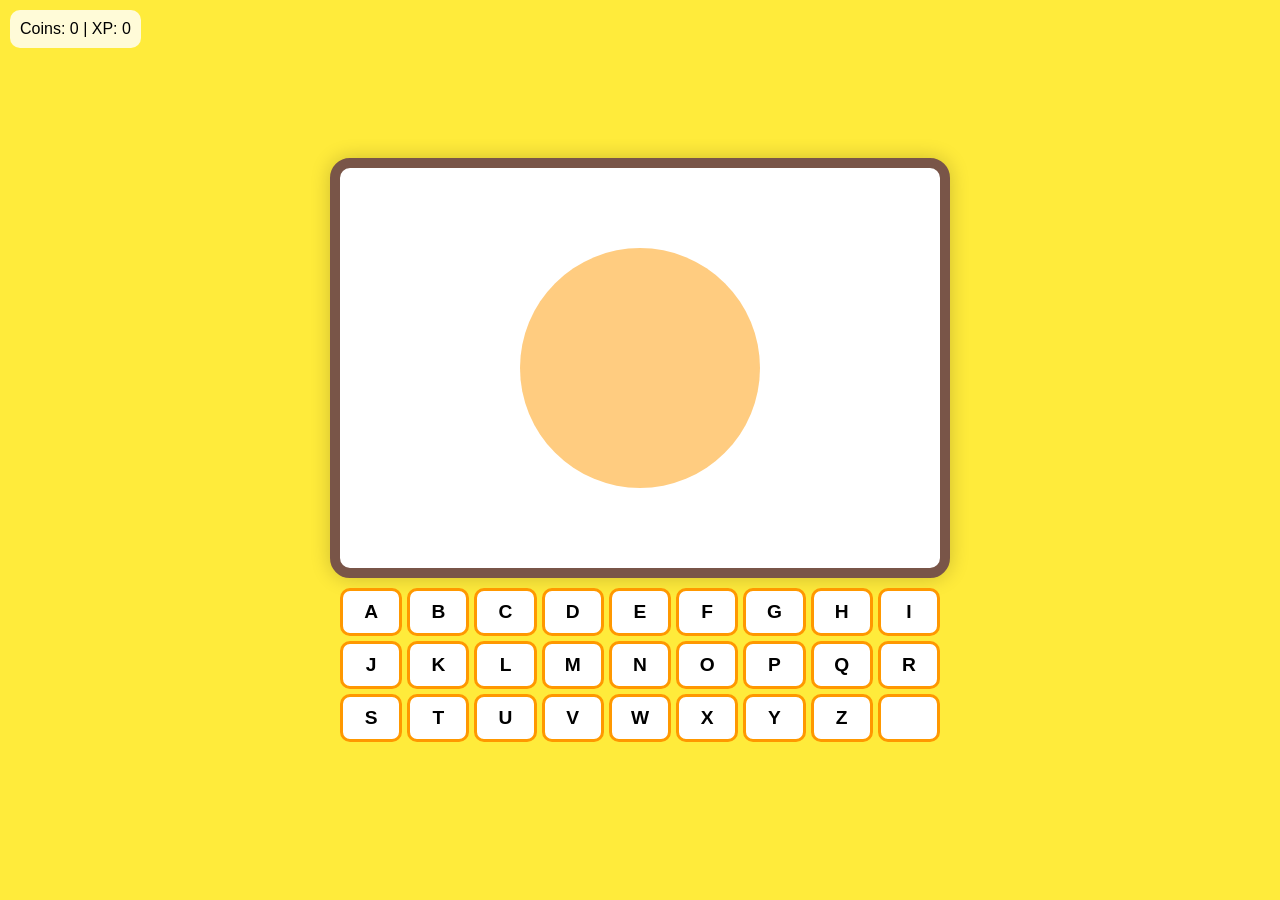
<file: games/pizza-chef.html>
<!DOCTYPE html>
<html lang="en">
<head>
    <meta charset="UTF-8">
    <meta name="viewport" content="width=device-width, initial-scale=1.0, maximum-scale=1.0, user-scalable=no">
    <title>Pizza Keyboard Chef</title>
    <style>
        body { margin: 0; background: #ffeb3b; font-family: 'Arial', sans-serif; overflow: hidden; touch-action: manipulation; }
        #game-container { width: 100vw; height: 100vh; display: flex; flex-direction: column; align-items: center; justify-content: center; }
        canvas { background: #fff; border: 10px solid #795548; border-radius: 20px; box-shadow: 0 0 20px rgba(0,0,0,0.2); }
        #keyboard { display: grid; grid-template-columns: repeat(9, 1fr); gap: 5px; margin-top: 10px; width: 95vw; max-width: 600px; }
        .key { background: #fff; border: 3px solid #ff9800; border-radius: 10px; padding: 10px; text-align: center; font-weight: bold; font-size: 1.2rem; cursor: pointer; }
        .key:active { transform: scale(0.9); }
        #ui { position: absolute; top: 10px; left: 10px; background: rgba(255,255,255,0.8); padding: 10px; border-radius: 10px; pointer-events: none; }
    </style>
</head>
<body>

<div id="game-container">
    <div id="ui">Coins: <span id="coins">0</span> | XP: <span id="xp">0</span></div>
    <canvas id="gameCanvas"></canvas>
    <div id="keyboard"></div>
</div>

<script>
    const canvas = document.getElementById('gameCanvas');
    const ctx = canvas.getContext('2d');
    const coinsEl = document.getElementById('coins');
    const xpEl = document.getElementById('xp');
    
    let gameState = { coins: 0, xp: 0, toppings: {}, pizza: [] };
    const toppings = {
        'A': { name: 'Anchovies', color: '#8bc34a' }, 'P': { name: 'Pepperoni', color: '#f44336' },
        'C': { name: 'Cheese', color: '#ffeb3b' }, 'M': { name: 'Mozzarella', color: '#ffffff' }
    };

    function resize() {
        canvas.width = Math.min(window.innerWidth * 0.9, 600);
        canvas.height = 400;
    }
    window.addEventListener('resize', resize);
    resize();

    function draw() {
        ctx.clearRect(0, 0, canvas.width, canvas.height);
        // Draw Pizza Base
        ctx.fillStyle = '#ffcc80';
        ctx.beginPath();
        ctx.arc(canvas.width/2, canvas.height/2, 120, 0, Math.PI * 2);
        ctx.fill();
        
        // Draw Toppings
        gameState.pizza.forEach((t, i) => {
            ctx.fillStyle = t.color;
            ctx.beginPath();
            ctx.arc(canvas.width/2 + (Math.sin(i)*50), canvas.height/2 + (Math.cos(i)*50), 20, 0, Math.PI*2);
            ctx.fill();
        });
        requestAnimationFrame(draw);
    }

    function addTopping(letter) {
        if (!toppings[letter]) return;
        
        const count = gameState.toppings[letter] || 0;
        if (count >= 4) {
            alert("Too much " + toppings[letter].name + "!");
            return;
        }

        gameState.toppings[letter] = count + 1;
        gameState.pizza.push(toppings[letter]);
        gameState.coins += 10;
        gameState.xp += 5;
        
        coinsEl.innerText = gameState.coins;
        xpEl.innerText = gameState.xp;

        // Speak
        const msg = new SpeechSynthesisUtterance(toppings[letter].name);
        window.speechSynthesis.speak(msg);
    }

    // Generate Keyboard
    const kb = document.getElementById('keyboard');
    'ABCDEFGHIJKLMNOPQRSTUVWXYZ '.split('').forEach(char => {
        const btn = document.createElement('div');
        btn.className = 'key';
        btn.innerText = char;
        btn.onclick = () => addTopping(char);
        kb.appendChild(btn);
    });

    window.addEventListener('keydown', (e) => {
        const key = e.key.toUpperCase();
        if (key === ' ') { /* Trigger Oven Logic */ }
        else { addTopping(key); }
    });

    draw();
</script>
</body>
</html>
</file>
<file: style.css>
*{
margin:0;
padding:0;
box-sizing:border-box;
font-family:Arial,sans-serif;
}

body{
background:#eef7ff;
color:#222;
}

header{
background:#2196F3;
color:white;
padding:40px;
text-align:center;
}

nav{
display:flex;
justify-content:center;
gap:20px;
background:#1565C0;
padding:15px;
}

nav a{
color:white;
text-decoration:none;
font-weight:bold;
}

nav a:hover{
text-decoration:underline;
}

.games-grid{

display:grid;

grid-template-columns:repeat(auto-fit,minmax(250px,1fr));

gap:25px;

padding:40px;

max-width:1200px;

margin:auto;

}

.game-card{

background:white;

padding:25px;

border-radius:15px;

text-decoration:none;

color:black;

box-shadow:0 5px 15px rgba(0,0,0,.15);

transition:.3s;

}

.game-card:hover{

transform:translateY(-8px);

}

footer{

background:#1565C0;

color:white;

text-align:center;

padding:20px;

margin-top:40px;

}
</file>
